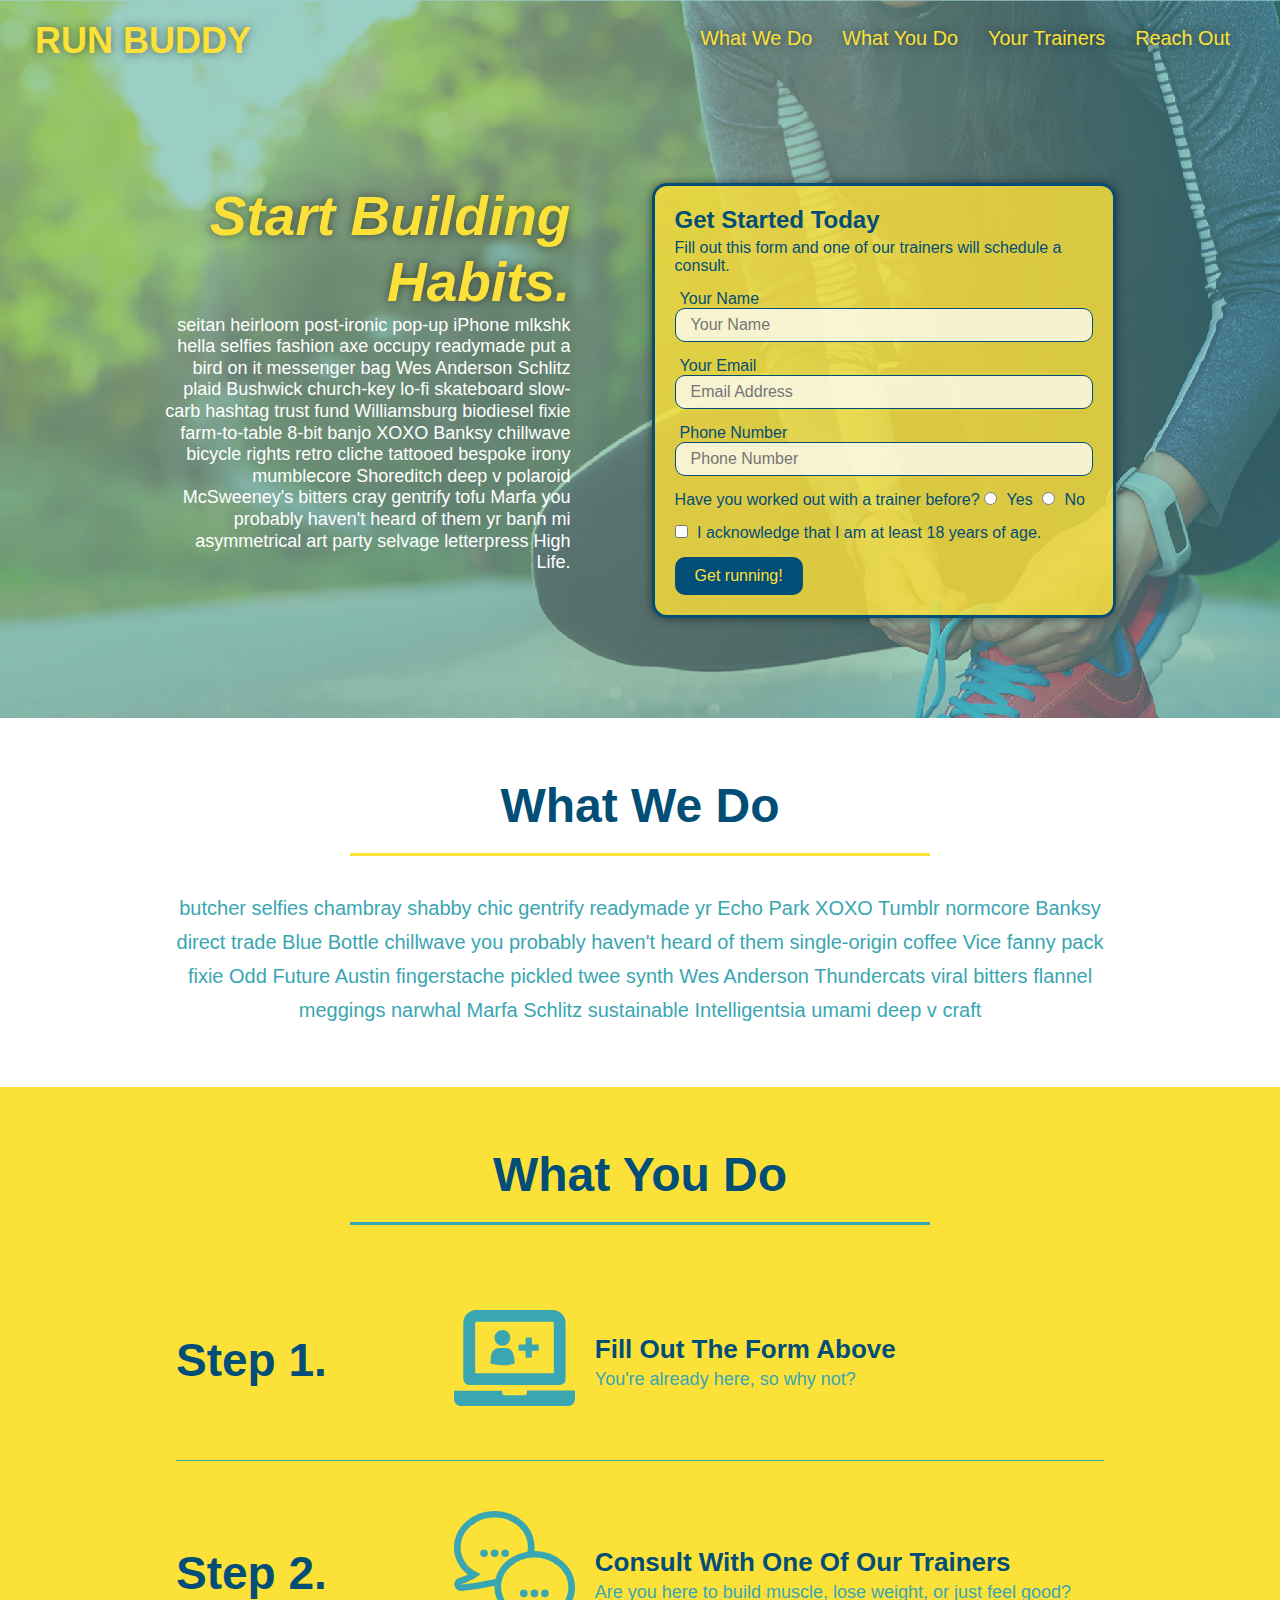
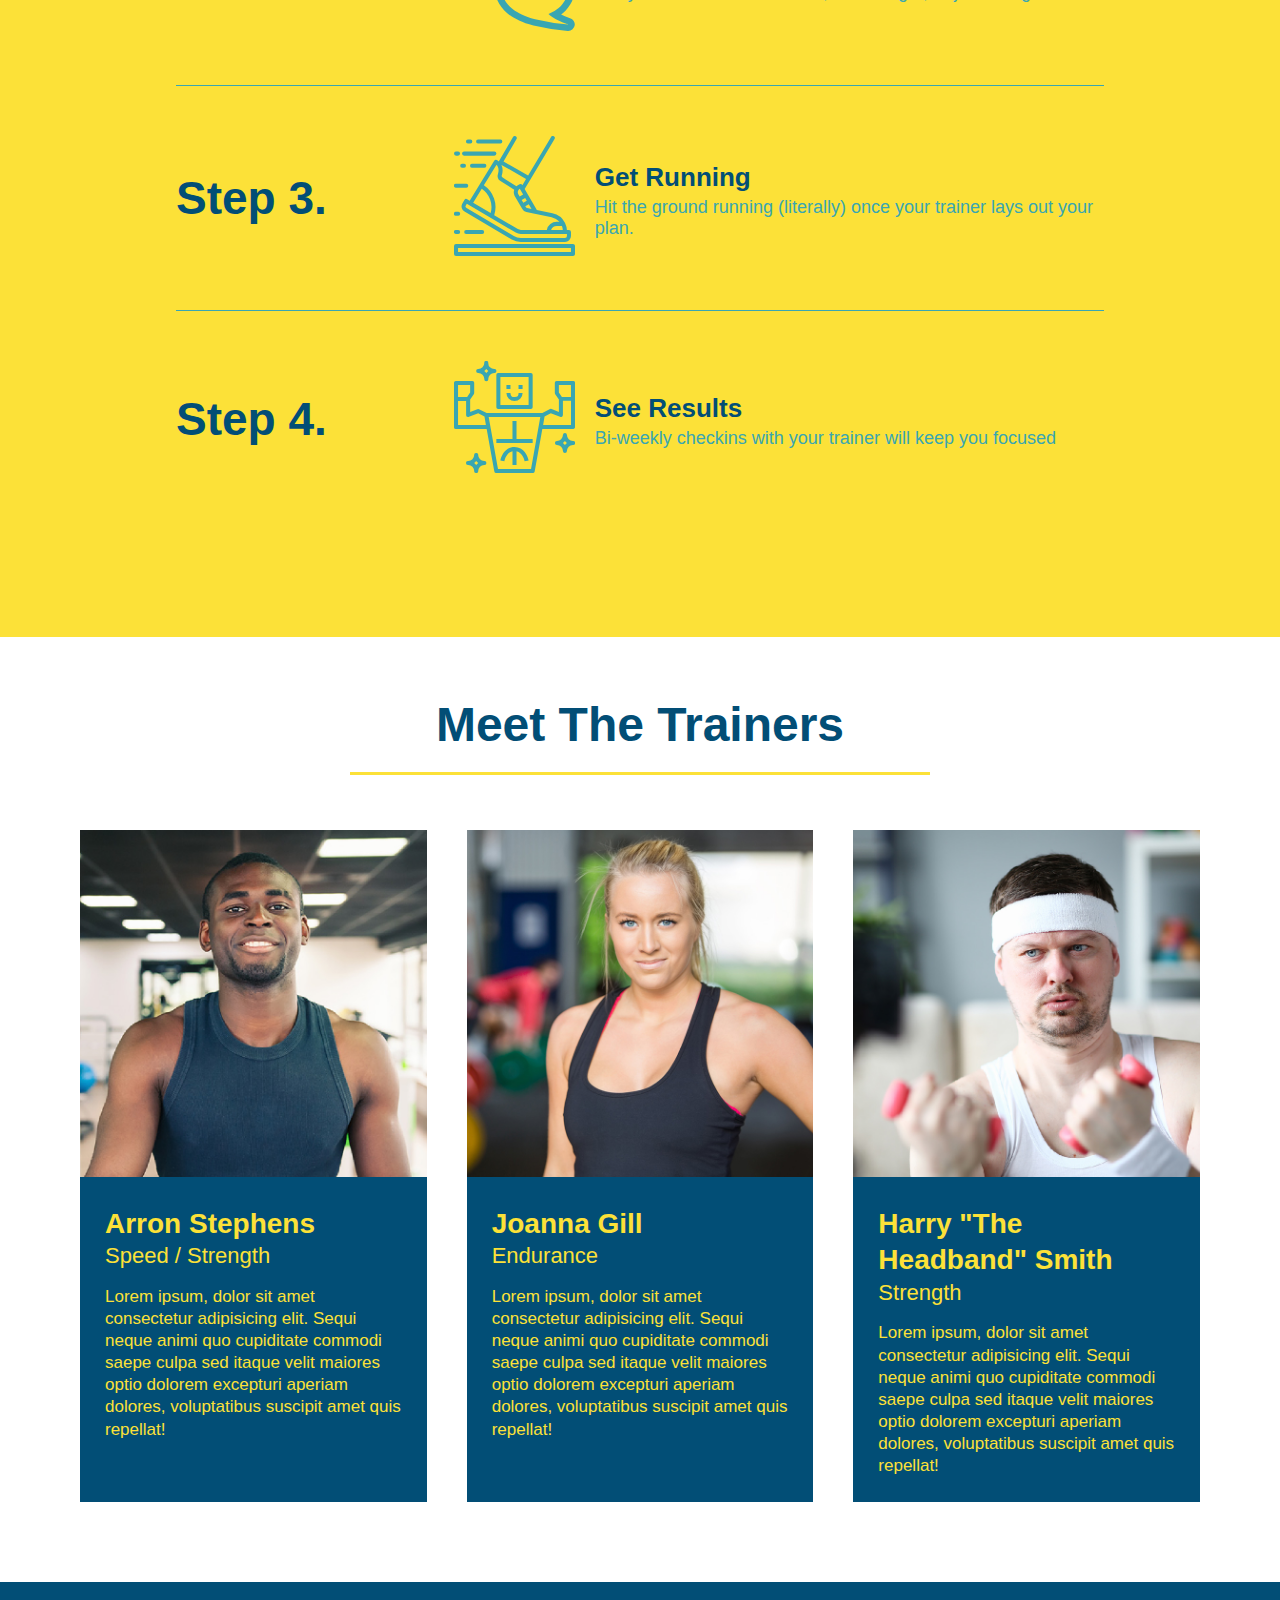
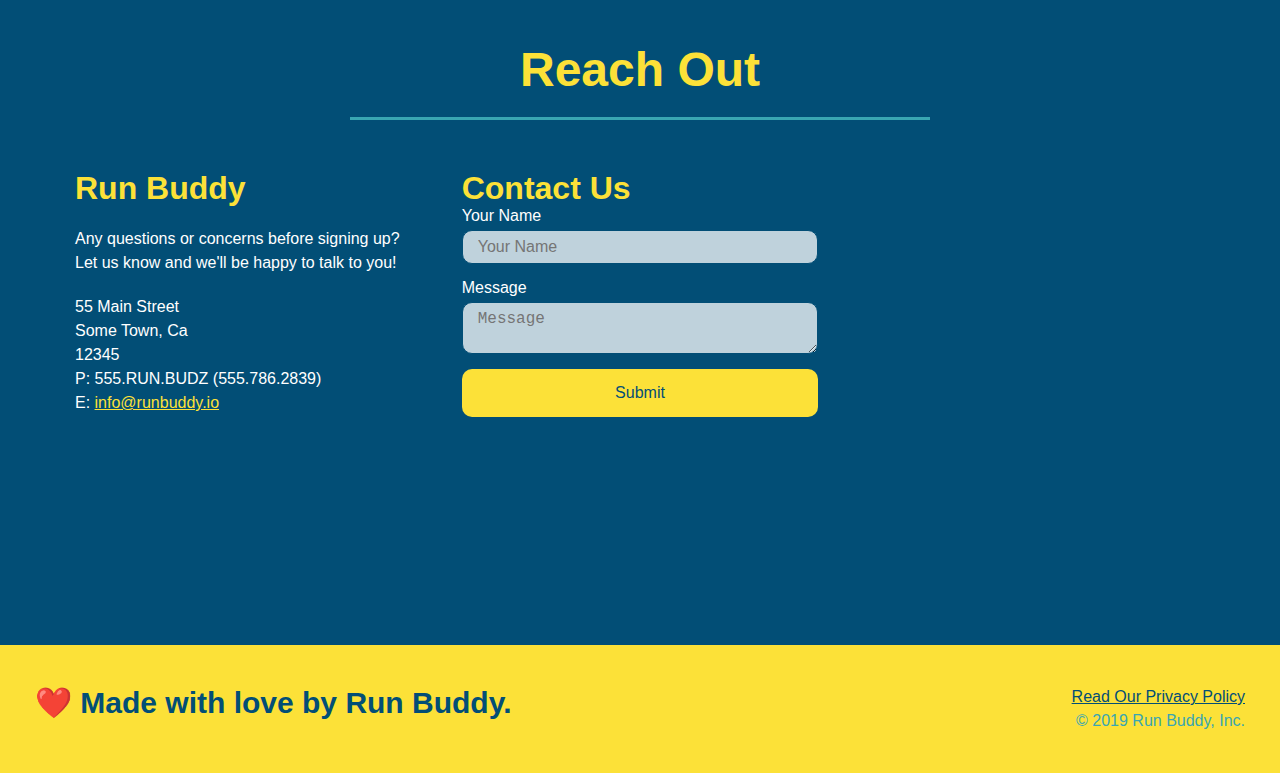
<file: index.html>
<!DOCTYPE html>
<html lang="en">
  <head>
    <meta charset="UTF-8" />
    <meta name="viewport" content="width=device-width, initial-scale=1.0" />
    <link rel="stylesheet" href="./assets/css/style.css">
    <title>Run Buddy</title>
  </head>
  <body>
    <!-- navigation tags - block level element -->
    <header>
      <h1>
        <a href="/">RUN BUDDY</a>
      </h1>
      <nav>
        <ul>
          <li>
            <a href="#what-we-do">What We Do</a>
          </li>
          <li>
            <a href="#what-you-do">What You Do</a>
          </li>
          <li>
            <a href="#your-trainers">Your Trainers</a>
          </li>
          <li>
            <a href="#reach-out">Reach Out</a>
          </li>
        </ul>
      </nav>
    </header>
    <!-- end navigation -->

    <!-- hero/jumbotron -->
    <section class="hero">
      <div class="hero-cta">
        <h2>Start Building Habits.</h2>
        <p>
          seitan heirloom post-ironic pop-up iPhone mlkshk hella selfies fashion axe occupy readymade put a bird on it
          messenger bag Wes Anderson Schlitz plaid Bushwick church-key lo-fi skateboard slow-carb hashtag trust fund
          Williamsburg biodiesel fixie farm-to-table 8-bit banjo XOXO Banksy chillwave bicycle rights retro cliche
          tattooed bespoke irony mumblecore Shoreditch deep v polaroid McSweeney's bitters cray gentrify tofu Marfa you
          probably haven't heard of them yr banh mi asymmetrical art party selvage letterpress High Life.
        </p>
      </div>

      <div class="hero-form">
        <h3>Get Started Today</h3>
        <p>Fill out this form and one of our trainers will schedule a consult.</p>
        <form>
          <label for="name">Your Name</label>
          <input type="text" placeholder="Your Name" id="name" name="name" class="form-input" />
          <label for="email">Your Email</label>
          <input type="email" placeholder="Email Address" id="email" name="email" class="form-input" />
          <label for="phone">Phone Number</label>
          <input type="tel" placeholder="Phone Number" name="phone" id="phone" class="form-input" />
          <p>
            Have you worked out with a trainer before?
            <span class="radio-wrapper">
              <input type="radio" name="trainer-confirm" id="trainer-yes" />
              <label for="trainer-yes">Yes</label>
            </span>
            <span class="radio-wrapper">
              <input type="radio" name="trainer-confirm" id="trainer-no" />
              <label for="trainer-no">No</label>
            </span>
          </p>
          <p>
            <span class="checkbox-wrapper">
              <input type="checkbox" name="age-confirm" id="checkbox" />
              <label for="checkbox">I acknowledge that I am at least 18 years of age.</label>
            </span>
          </p>
          <button type="submit">
            Get running!
          </button>
        </form>
      </div>
    </section>
    <!-- end header -->

    <!-- "what we do" start - <section> -->
    <section id="what-we-do" class="intro">
      <div class="flex-row">
        <h2 class="section-title primary-border">
          What We Do
        </h2>
      </div>
      <div class="flex-row">
        <p>
          butcher selfies chambray shabby chic gentrify readymade yr Echo Park XOXO Tumblr normcore Banksy direct trade  Blue Bottle chillwave you probably haven't heard of them single-origin coffee Vice fanny pack fixie Odd Future Austin fingerstache pickled twee synth Wes Anderson Thundercats viral bitters flannel meggings narwhal Marfa Schlitz sustainable Intelligentsia umami deep v craft
        </p>
      </div>
    </section>
    <!-- end "what we do" -->

    <!-- "what you do" start -->
    <section id="what-you-do" class="steps">
      <div class="flex-row">
        <h2 class="section-title secondary-border">
          What You Do
        </h2> 
      </div>
      <div class="step">
        <h3>Step 1.</h3>
        <div class="step-info">
          <div class="step-img">
            <img src="./assets/images/step-1.svg" alt="" />
          </div>
          <div class="step-text">
            <h4>Fill Out The Form Above</h4>
            <p>You're already here, so why not?</p>
          </div>
        </div>
      </div>
      <div class="step">
        <h3>Step 2.</h3>
        <div class="step-info">
          <div class="step-img">
            <img src="./assets/images/step-2.svg" alt="" />
          </div>
          <div class="step-text">
            <h4>Consult With One Of Our Trainers</h4>
            <p>Are you here to build muscle, lose weight, or just feel good?</p>
          </div>
        </div>
      </div>
      <div class="step">
        <h3>Step 3.</h3>
        <div class="step-info">
          <div class="step-img">
            <img src="./assets/images/step-3.svg" alt="" />
          </div>
          <div class="step-text">
            <h4>Get Running</h4>
            <p>Hit the ground running (literally) once your trainer lays out your plan.</p>
          </div>
        </div>
      </div>
      <div class="step">
        <h3>Step 4.</h3>
        <div class="step-info">
          <div class="step-img">
            <img src="./assets/images/step-4.svg" alt="" />
          </div>
          <div class="step-text">
            <h4>See Results</h4>
            <p>Bi-weekly checkins with your trainer will keep you focused</p>
          </div>
        </div>
      </div>
    </section>
    <!-- "what you do" end -->

    <!-- "meet the trainers" start -->
    <section id="your-trainers">
      <div class="flex-row">
        <h2 class="section-title primary-border">
          Meet The Trainers
        </h2>
      </div>

      <div class="trainers">
        <article class="trainer">
          <img src="./assets/images/trainer-1.jpg" alt="Arron Stephens in his workout clothes, ready to pump iron" />
          <div class="trainer-bio">
            <h3 class="trainer-name">Arron Stephens</h3>
            <h4 class="trainer-role">Speed / Strength</h4>
            <p>Lorem ipsum, dolor sit amet consectetur adipisicing elit. Sequi neque animi quo cupiditate commodi saepe culpa sed itaque velit maiores optio dolorem excepturi aperiam dolores, voluptatibus suscipit amet quis repellat!</p>
          </div>
        </article>

        <article class="trainer">
          <img src="./assets/images/trainer-2.jpg" alt="Joanna Gill cooling off after a work out" />
          <div class="trainer-bio">
            <h3 class="trainer-name">Joanna Gill</h3>
            <h4 class="trainer-role">Endurance</h4>
            <p>Lorem ipsum, dolor sit amet consectetur adipisicing elit. Sequi neque animi quo cupiditate commodi saepe culpa sed itaque velit maiores optio dolorem excepturi aperiam dolores, voluptatibus suscipit amet quis repellat!</p>
            </div>
          </article>

        <article class="trainer">
          <img src="./assets/images/trainer-3.jpg" alt="Harry Smith wearing a headband and lifting comically small pink weights" />
          <div class="trainer-bio">
            <h3 class="trainer-name">Harry "The Headband" Smith</h3>
            <h4 class="trainer-role">Strength</h4>
            <p>Lorem ipsum, dolor sit amet consectetur adipisicing elit. Sequi neque animi quo cupiditate commodi saepe culpa sed itaque velit maiores optio dolorem excepturi aperiam dolores, voluptatibus suscipit amet quis repellat!</p>
          </div>
        </article>
      </div>
    </section>
    <!-- "meet the trainers" end -->

    <!-- "reach out" start -->
    <section id="reach-out" class="contact">
      <div class="flex-row">
        <h2 class="section-title secondary-border">
          Reach Out
        </h2>
      </div>

      <div class="contact-info">
        <div>
          <h3>Run Buddy</h3>
          <p>
            Any questions or concerns before signing up? 
            <br/>
            Let us know and we'll be happy to talk to you!
          </p>

          <address>
            55 Main Street <br/>
            Some Town, Ca <br/>
            12345<br/>
            P: 555.RUN.BUDZ (555.786.2839)<br/>
            E: <a href="mailto:info@runbuddy.io">info@runbuddy.io</a>
          </address>
          
        </div>

        <div class="contact-form">
          <h3>Contact Us</h3>
          <form>
            <label for="contact-name">Your Name</label>
            <input type="text" id="contact-name" placeholder="Your Name" />
        
            <label for="contact-message">Message</label>
            <textarea id="contact-message" placeholder="Message"></textarea>
        
            <button type="submit">Submit</button>
          </form>
        </div>
        
        <iframe
          src="https://www.google.com/maps/embed?pb=!1m14!1m12!1m3!1d12182.30520634488!2d-74.0652613!3d40.2407219!2m3!1f0!2f0!3f0!3m2!1i1024!2i768!4f13.1!5e0!3m2!1sen!2sus!4v1561060983193!5m2!1sen!2sus"
          frameborder="0" style="border:0" allowfullscreen>
        </iframe>
      </div>
    </section>
    <!-- "reach out" end -->

    <!-- footer -->
    <footer>
      <h2>❤️ Made with love by Run Buddy.</h2>
      <div>
        <a href="./privacy-policy.html">Read Our Privacy Policy</a><br/>
        &copy; 2019 Run Buddy, Inc.
      </div>
    </footer>
    <!-- footer end -->
  </body>
</html>
</file>
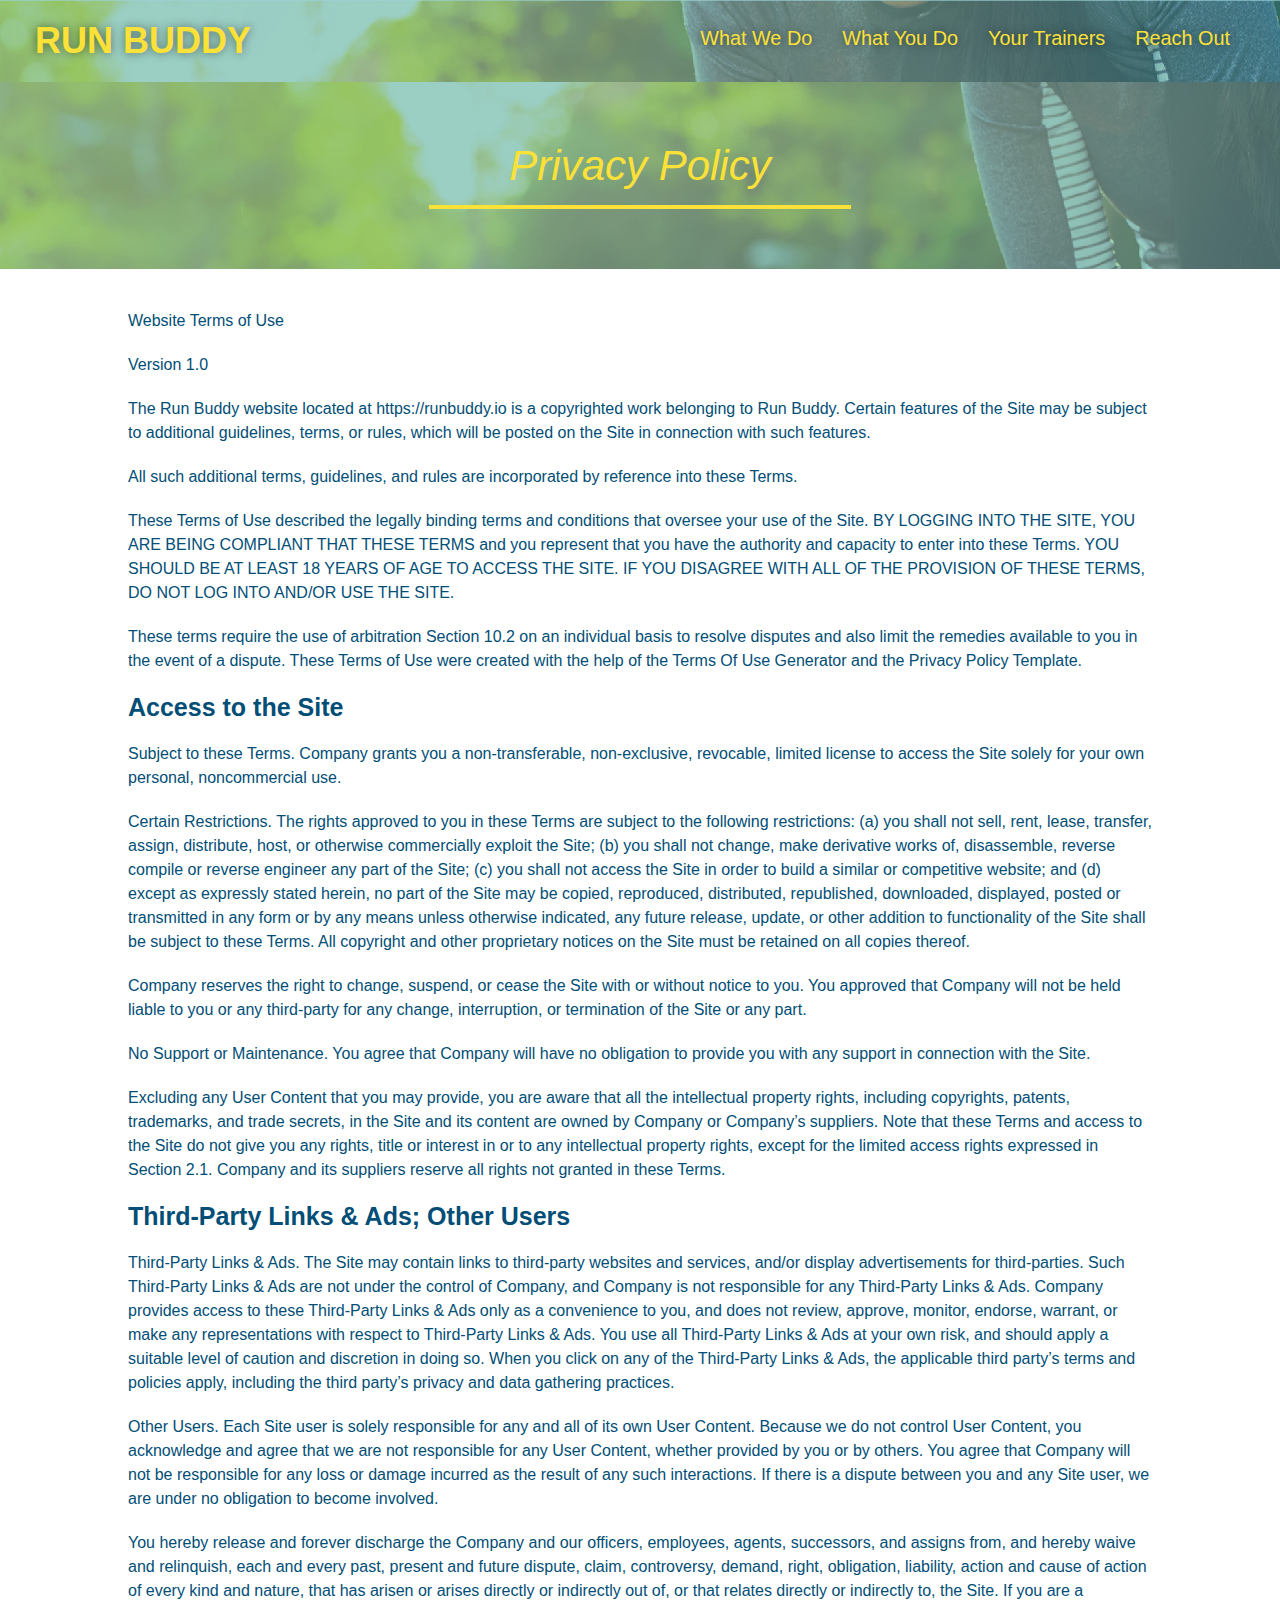
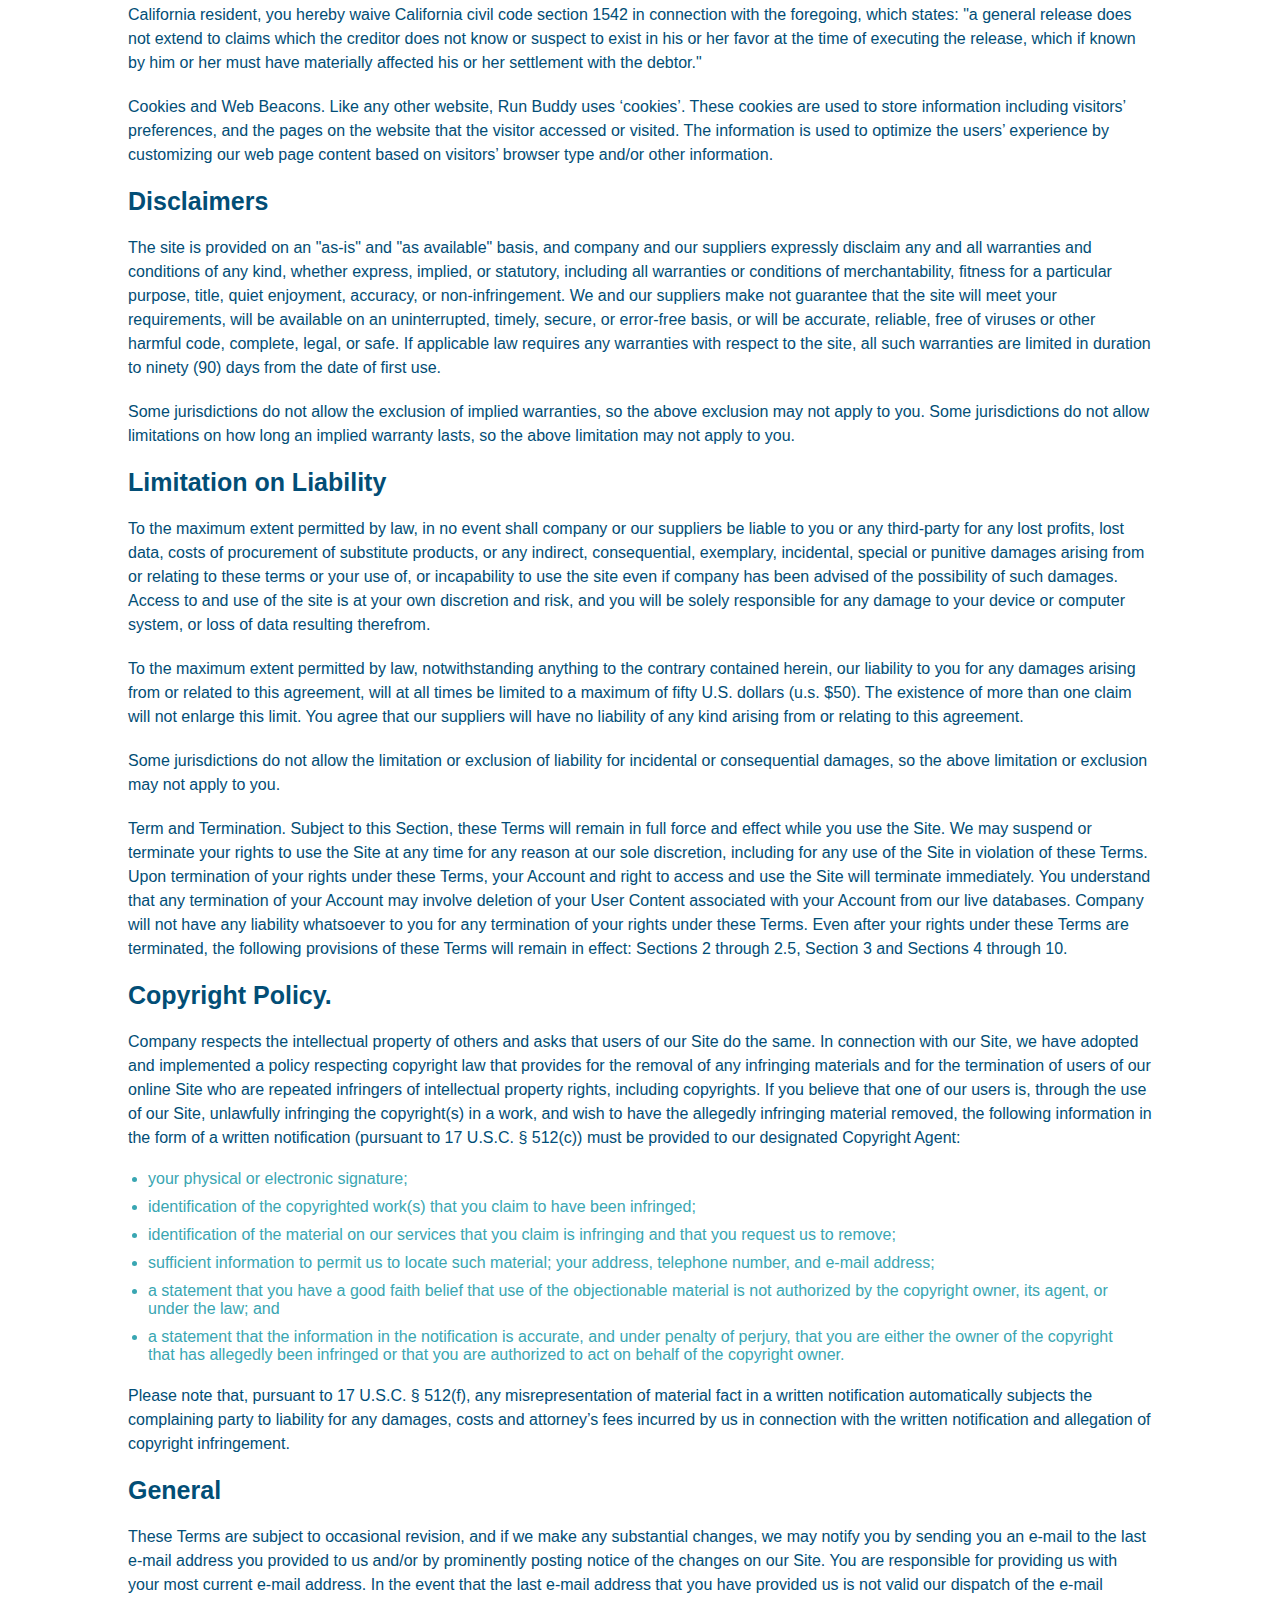
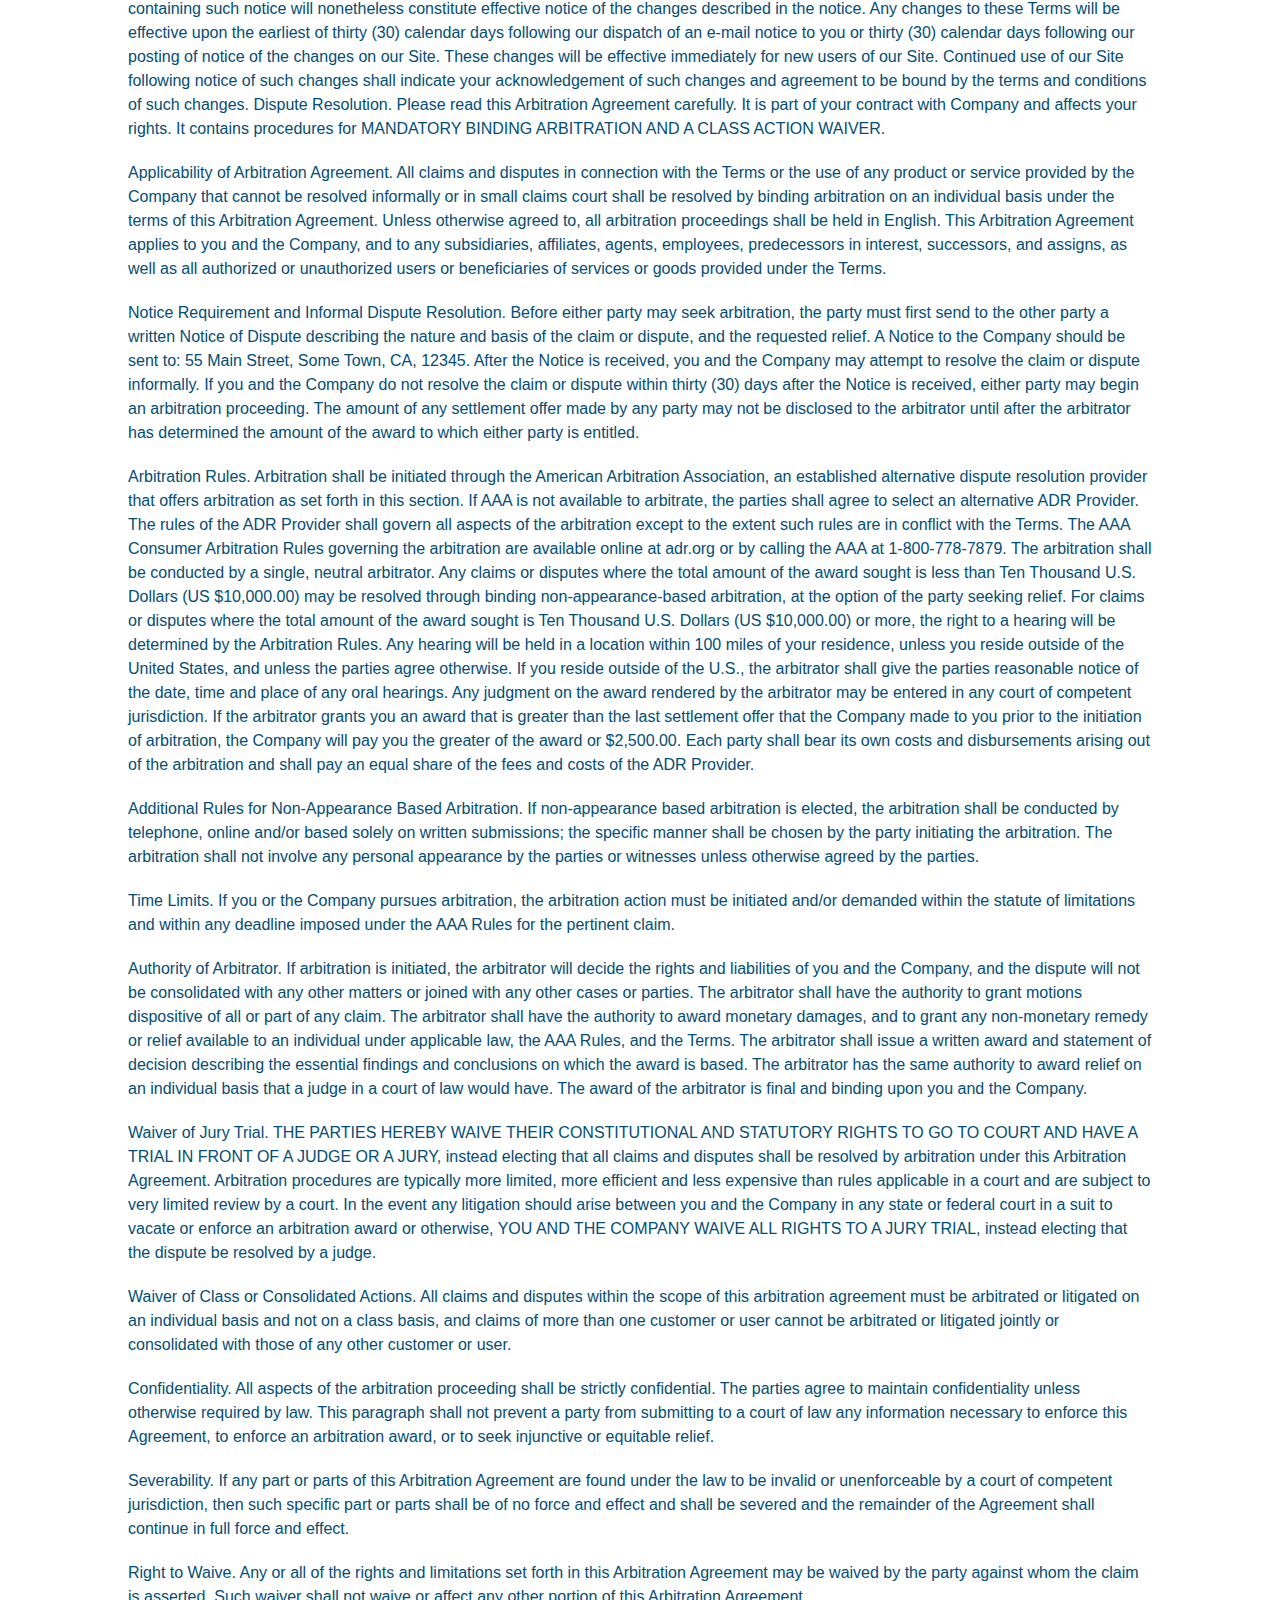
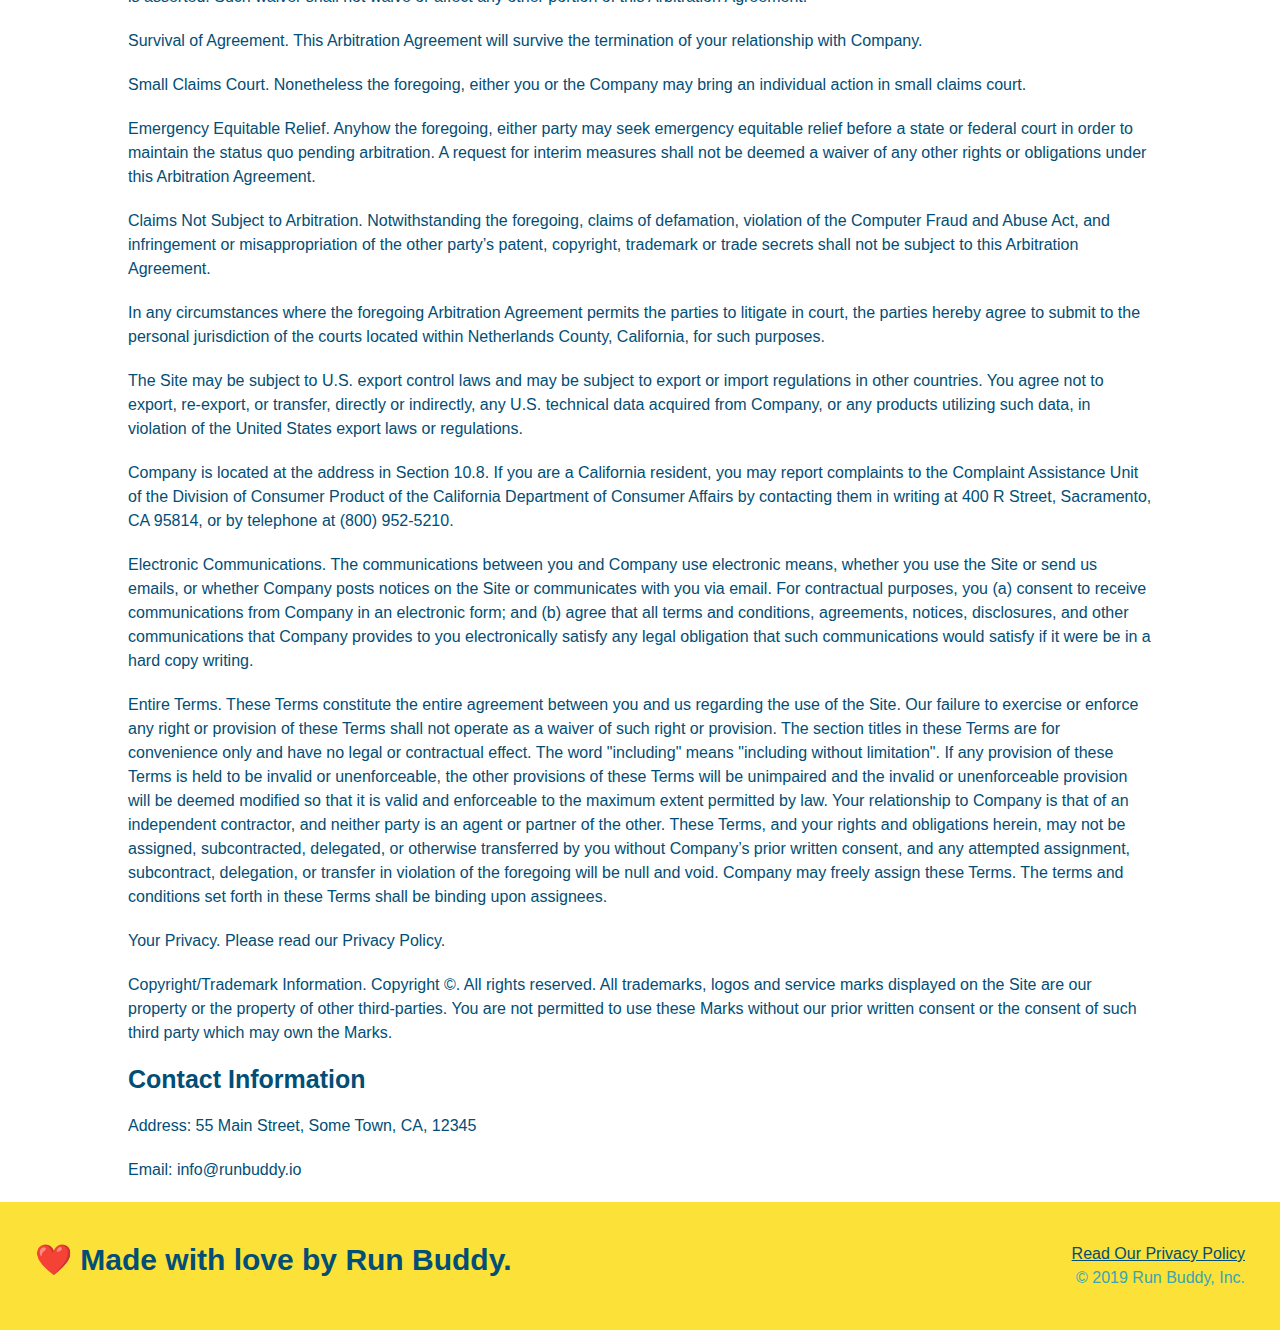
<file: privacy-policy.html>
<!DOCTYPE html>
<html lang="en">
  <head>
    <meta charset="UTF-8" />
    <meta name="viewport" content="width=device-width, initial-scale=1.0" />
    <link rel="stylesheet" href="./assets/css/style.css" />
    <link rel="stylesheet" href="./assets/css/secondary-styles.css" />
    <title>Run Buddy - Privacy Policy</title>
  </head>
  <body>
    <header>
      <h1>
        <a href="./index.html">RUN BUDDY</a>
      </h1>
      <nav>
        <ul>
          <li>
            <a href="./index.html#what-we-do">What We Do</a>
          </li>
          <li>
            <a href="./index.html#what-you-do">What You Do</a>
          </li>
          <li>
            <a href="./index.html#your-trainers">Your Trainers</a>
          </li>
          <li>
            <a href="./index.html#reach-out">Reach Out</a>
          </li>
        </ul>
      </nav>
    </header>
    <!-- end navigation -->

    <!-- hero/jumbotron -->
    <section class="hero">
      <h2 class="page-title">
        Privacy Policy
      </h2>
    </section>

    <!-- body copy -->
    <article class="secondary-content">
      <p>
        Website Terms of Use
      </p>

      <p>
        Version 1.0
      </p>

      <p>
        The Run Buddy website located at https://runbuddy.io is a copyrighted work belonging to Run Buddy. Certain
        features of the Site may be subject to additional guidelines, terms, or rules, which will be posted on the Site
        in connection with such features.
      </p>

      <p>
        All such additional terms, guidelines, and rules are incorporated by reference into these Terms.
      </p>

      <p>
        These Terms of Use described the legally binding terms and conditions that oversee your use of the Site. BY
        LOGGING INTO THE SITE, YOU ARE BEING COMPLIANT THAT THESE TERMS and you represent that you have the authority
        and capacity to enter into these Terms. YOU SHOULD BE AT LEAST 18 YEARS OF AGE TO ACCESS THE SITE. IF YOU
        DISAGREE WITH ALL OF THE PROVISION OF THESE TERMS, DO NOT LOG INTO AND/OR USE THE SITE.
      </p>

      <p>
        These terms require the use of arbitration Section 10.2 on an individual basis to resolve disputes and also
        limit the remedies available to you in the event of a dispute. These Terms of Use were created with the help of
        the Terms Of Use Generator and the Privacy Policy Template.
      </p>

      <h3>
        Access to the Site
      </h3>

      <p>
        Subject to these Terms. Company grants you a non-transferable, non-exclusive, revocable, limited license to
        access the Site solely for your own personal, noncommercial use.
      </p>

      <p>
        Certain Restrictions. The rights approved to you in these Terms are subject to the following restrictions: (a)
        you shall not sell, rent, lease, transfer, assign, distribute, host, or otherwise commercially exploit the Site;
        (b) you shall not change, make derivative works of, disassemble, reverse compile or reverse engineer any part of
        the Site; (c) you shall not access the Site in order to build a similar or competitive website; and (d) except
        as expressly stated herein, no part of the Site may be copied, reproduced, distributed, republished, downloaded,
        displayed, posted or transmitted in any form or by any means unless otherwise indicated, any future release,
        update, or other addition to functionality of the Site shall be subject to these Terms. All copyright and other
        proprietary notices on the Site must be retained on all copies thereof.
      </p>

      <p>
        Company reserves the right to change, suspend, or cease the Site with or without notice to you. You approved
        that Company will not be held liable to you or any third-party for any change, interruption, or termination of
        the Site or any part.
      </p>

      <p>
        No Support or Maintenance. You agree that Company will have no obligation to provide you with any support in
        connection with the Site.
      </p>

      <p>
        Excluding any User Content that you may provide, you are aware that all the intellectual property rights,
        including copyrights, patents, trademarks, and trade secrets, in the Site and its content are owned by Company
        or Company’s suppliers. Note that these Terms and access to the Site do not give you any rights, title or
        interest in or to any intellectual property rights, except for the limited access rights expressed in Section
        2.1. Company and its suppliers reserve all rights not granted in these Terms.
      </p>

      <h3>
        Third-Party Links & Ads; Other Users
      </h3>

      <p>
        Third-Party Links & Ads. The Site may contain links to third-party websites and services, and/or display
        advertisements for third-parties. Such Third-Party Links & Ads are not under the control of Company, and Company
        is not responsible for any Third-Party Links & Ads. Company provides access to these Third-Party Links & Ads
        only as a convenience to you, and does not review, approve, monitor, endorse, warrant, or make any
        representations with respect to Third-Party Links & Ads. You use all Third-Party Links & Ads at your own risk,
        and should apply a suitable level of caution and discretion in doing so. When you click on any of the
        Third-Party Links & Ads, the applicable third party’s terms and policies apply, including the third party’s
        privacy and data gathering practices.
      </p>

      <p>
        Other Users. Each Site user is solely responsible for any and all of its own User Content. Because we do not
        control User Content, you acknowledge and agree that we are not responsible for any User Content, whether
        provided by you or by others. You agree that Company will not be responsible for any loss or damage incurred as
        the result of any such interactions. If there is a dispute between you and any Site user, we are under no
        obligation to become involved.
      </p>

      <p>
        You hereby release and forever discharge the Company and our officers, employees, agents, successors, and
        assigns from, and hereby waive and relinquish, each and every past, present and future dispute, claim,
        controversy, demand, right, obligation, liability, action and cause of action of every kind and nature, that has
        arisen or arises directly or indirectly out of, or that relates directly or indirectly to, the Site. If you are
        a California resident, you hereby waive California civil code section 1542 in connection with the foregoing,
        which states: "a general release does not extend to claims which the creditor does not know or suspect to exist
        in his or her favor at the time of executing the release, which if known by him or her must have materially
        affected his or her settlement with the debtor."
      </p>

      <p>
        Cookies and Web Beacons. Like any other website, Run Buddy uses ‘cookies’. These cookies are used to store
        information including visitors’ preferences, and the pages on the website that the visitor accessed or visited.
        The information is used to optimize the users’ experience by customizing our web page content based on visitors’
        browser type and/or other information.
      </p>

      <h3>
        Disclaimers
      </h3>

      <p>
        The site is provided on an "as-is" and "as available" basis, and company and our suppliers expressly disclaim
        any and all warranties and conditions of any kind, whether express, implied, or statutory, including all
        warranties or conditions of merchantability, fitness for a particular purpose, title, quiet enjoyment, accuracy,
        or non-infringement. We and our suppliers make not guarantee that the site will meet your requirements, will be
        available on an uninterrupted, timely, secure, or error-free basis, or will be accurate, reliable, free of
        viruses or other harmful code, complete, legal, or safe. If applicable law requires any warranties with respect
        to the site, all such warranties are limited in duration to ninety (90) days from the date of first use.
      </p>

      <p>
        Some jurisdictions do not allow the exclusion of implied warranties, so the above exclusion may not apply to
        you. Some jurisdictions do not allow limitations on how long an implied warranty lasts, so the above limitation
        may not apply to you.
      </p>

      <h3>
        Limitation on Liability
      </h3>

      <p>
        To the maximum extent permitted by law, in no event shall company or our suppliers be liable to you or any
        third-party for any lost profits, lost data, costs of procurement of substitute products, or any indirect,
        consequential, exemplary, incidental, special or punitive damages arising from or relating to these terms or
        your use of, or incapability to use the site even if company has been advised of the possibility of such
        damages. Access to and use of the site is at your own discretion and risk, and you will be solely responsible
        for any damage to your device or computer system, or loss of data resulting therefrom.
      </p>

      <p>
        To the maximum extent permitted by law, notwithstanding anything to the contrary contained herein, our liability
        to you for any damages arising from or related to this agreement, will at all times be limited to a maximum of
        fifty U.S. dollars (u.s. $50). The existence of more than one claim will not enlarge this limit. You agree that
        our suppliers will have no liability of any kind arising from or relating to this agreement.
      </p>

      <p>
        Some jurisdictions do not allow the limitation or exclusion of liability for incidental or consequential
        damages, so the above limitation or exclusion may not apply to you.
      </p>

      <p>
        Term and Termination. Subject to this Section, these Terms will remain in full force and effect while you use
        the Site. We may suspend or terminate your rights to use the Site at any time for any reason at our sole
        discretion, including for any use of the Site in violation of these Terms. Upon termination of your rights under
        these Terms, your Account and right to access and use the Site will terminate immediately. You understand that
        any termination of your Account may involve deletion of your User Content associated with your Account from our
        live databases. Company will not have any liability whatsoever to you for any termination of your rights under
        these Terms. Even after your rights under these Terms are terminated, the following provisions of these Terms
        will remain in effect: Sections 2 through 2.5, Section 3 and Sections 4 through 10.
      </p>

      <h3>
        Copyright Policy.
      </h3>

      <p>
        Company respects the intellectual property of others and asks that users of our Site do the same. In connection
        with our Site, we have adopted and implemented a policy respecting copyright law that provides for the removal
        of any infringing materials and for the termination of users of our online Site who are repeated infringers of
        intellectual property rights, including copyrights. If you believe that one of our users is, through the use of
        our Site, unlawfully infringing the copyright(s) in a work, and wish to have the allegedly infringing material
        removed, the following information in the form of a written notification (pursuant to 17 U.S.C. § 512(c)) must
        be provided to our designated Copyright Agent:
      </p>

      <ul>
        <li>
          your physical or electronic signature;
        </li>
        <li>
          identification of the copyrighted work(s) that you claim to have been infringed;
        </li>
        <li>
          identification of the material on our services that you claim is infringing and that you request us to remove;
        </li>
        <li>
          sufficient information to permit us to locate such material; your address, telephone number, and e-mail
          address;
        </li>
        <li>
          a statement that you have a good faith belief that use of the objectionable material is not authorized by the
          copyright owner, its agent, or under the law; and
        </li>
        <li>
          a statement that the information in the notification is accurate, and under penalty of perjury, that you are
          either the owner of the copyright that has allegedly been infringed or that you are authorized to act on
          behalf of the copyright owner.
        </li>
      </ul>

      <p>
        Please note that, pursuant to 17 U.S.C. § 512(f), any misrepresentation of material fact in a written
        notification automatically subjects the complaining party to liability for any damages, costs and attorney’s
        fees incurred by us in connection with the written notification and allegation of copyright infringement.
      </p>

      <h3>
        General
      </h3>

      <p>
        These Terms are subject to occasional revision, and if we make any substantial changes, we may notify you by
        sending you an e-mail to the last e-mail address you provided to us and/or by prominently posting notice of the
        changes on our Site. You are responsible for providing us with your most current e-mail address. In the event
        that the last e-mail address that you have provided us is not valid our dispatch of the e-mail containing such
        notice will nonetheless constitute effective notice of the changes described in the notice. Any changes to these
        Terms will be effective upon the earliest of thirty (30) calendar days following our dispatch of an e-mail
        notice to you or thirty (30) calendar days following our posting of notice of the changes on our Site. These
        changes will be effective immediately for new users of our Site. Continued use of our Site following notice of
        such changes shall indicate your acknowledgement of such changes and agreement to be bound by the terms and
        conditions of such changes. Dispute Resolution. Please read this Arbitration Agreement carefully. It is part of
        your contract with Company and affects your rights. It contains procedures for MANDATORY BINDING ARBITRATION AND
        A CLASS ACTION WAIVER.
      </p>

      <p>
        Applicability of Arbitration Agreement. All claims and disputes in connection with the Terms or the use of any
        product or service provided by the Company that cannot be resolved informally or in small claims court shall be
        resolved by binding arbitration on an individual basis under the terms of this Arbitration Agreement. Unless
        otherwise agreed to, all arbitration proceedings shall be held in English. This Arbitration Agreement applies to
        you and the Company, and to any subsidiaries, affiliates, agents, employees, predecessors in interest,
        successors, and assigns, as well as all authorized or unauthorized users or beneficiaries of services or goods
        provided under the Terms.
      </p>

      <p>
        Notice Requirement and Informal Dispute Resolution. Before either party may seek arbitration, the party must
        first send to the other party a written Notice of Dispute describing the nature and basis of the claim or
        dispute, and the requested relief. A Notice to the Company should be sent to: 55 Main Street, Some Town, CA,
        12345. After the Notice is received, you and the Company may attempt to resolve the claim or dispute informally.
        If you and the Company do not resolve the claim or dispute within thirty (30) days after the Notice is received,
        either party may begin an arbitration proceeding. The amount of any settlement offer made by any party may not
        be disclosed to the arbitrator until after the arbitrator has determined the amount of the award to which either
        party is entitled.
      </p>

      <p>
        Arbitration Rules. Arbitration shall be initiated through the American Arbitration Association, an established
        alternative dispute resolution provider that offers arbitration as set forth in this section. If AAA is not
        available to arbitrate, the parties shall agree to select an alternative ADR Provider. The rules of the ADR
        Provider shall govern all aspects of the arbitration except to the extent such rules are in conflict with the
        Terms. The AAA Consumer Arbitration Rules governing the arbitration are available online at adr.org or by
        calling the AAA at 1-800-778-7879. The arbitration shall be conducted by a single, neutral arbitrator. Any
        claims or disputes where the total amount of the award sought is less than Ten Thousand U.S. Dollars (US
        $10,000.00) may be resolved through binding non-appearance-based arbitration, at the option of the party seeking
        relief. For claims or disputes where the total amount of the award sought is Ten Thousand U.S. Dollars (US
        $10,000.00) or more, the right to a hearing will be determined by the Arbitration Rules. Any hearing will be
        held in a location within 100 miles of your residence, unless you reside outside of the United States, and
        unless the parties agree otherwise. If you reside outside of the U.S., the arbitrator shall give the parties
        reasonable notice of the date, time and place of any oral hearings. Any judgment on the award rendered by the
        arbitrator may be entered in any court of competent jurisdiction. If the arbitrator grants you an award that is
        greater than the last settlement offer that the Company made to you prior to the initiation of arbitration, the
        Company will pay you the greater of the award or $2,500.00. Each party shall bear its own costs and
        disbursements arising out of the arbitration and shall pay an equal share of the fees and costs of the ADR
        Provider.
      </p>

      <p>
        Additional Rules for Non-Appearance Based Arbitration. If non-appearance based arbitration is elected, the
        arbitration shall be conducted by telephone, online and/or based solely on written submissions; the specific
        manner shall be chosen by the party initiating the arbitration. The arbitration shall not involve any personal
        appearance by the parties or witnesses unless otherwise agreed by the parties.
      </p>

      <p>
        Time Limits. If you or the Company pursues arbitration, the arbitration action must be initiated and/or demanded
        within the statute of limitations and within any deadline imposed under the AAA Rules for the pertinent claim.
      </p>

      <p>
        Authority of Arbitrator. If arbitration is initiated, the arbitrator will decide the rights and liabilities of
        you and the Company, and the dispute will not be consolidated with any other matters or joined with any other
        cases or parties. The arbitrator shall have the authority to grant motions dispositive of all or part of any
        claim. The arbitrator shall have the authority to award monetary damages, and to grant any non-monetary remedy
        or relief available to an individual under applicable law, the AAA Rules, and the Terms. The arbitrator shall
        issue a written award and statement of decision describing the essential findings and conclusions on which the
        award is based. The arbitrator has the same authority to award relief on an individual basis that a judge in a
        court of law would have. The award of the arbitrator is final and binding upon you and the Company.
      </p>

      <p>
        Waiver of Jury Trial. THE PARTIES HEREBY WAIVE THEIR CONSTITUTIONAL AND STATUTORY RIGHTS TO GO TO COURT AND HAVE
        A TRIAL IN FRONT OF A JUDGE OR A JURY, instead electing that all claims and disputes shall be resolved by
        arbitration under this Arbitration Agreement. Arbitration procedures are typically more limited, more efficient
        and less expensive than rules applicable in a court and are subject to very limited review by a court. In the
        event any litigation should arise between you and the Company in any state or federal court in a suit to vacate
        or enforce an arbitration award or otherwise, YOU AND THE COMPANY WAIVE ALL RIGHTS TO A JURY TRIAL, instead
        electing that the dispute be resolved by a judge.
      </p>

      <p>
        Waiver of Class or Consolidated Actions. All claims and disputes within the scope of this arbitration agreement
        must be arbitrated or litigated on an individual basis and not on a class basis, and claims of more than one
        customer or user cannot be arbitrated or litigated jointly or consolidated with those of any other customer or
        user.
      </p>

      <p>
        Confidentiality. All aspects of the arbitration proceeding shall be strictly confidential. The parties agree to
        maintain confidentiality unless otherwise required by law. This paragraph shall not prevent a party from
        submitting to a court of law any information necessary to enforce this Agreement, to enforce an arbitration
        award, or to seek injunctive or equitable relief.
      </p>

      <p>
        Severability. If any part or parts of this Arbitration Agreement are found under the law to be invalid or
        unenforceable by a court of competent jurisdiction, then such specific part or parts shall be of no force and
        effect and shall be severed and the remainder of the Agreement shall continue in full force and effect.
      </p>

      <p>
        Right to Waive. Any or all of the rights and limitations set forth in this Arbitration Agreement may be waived
        by the party against whom the claim is asserted. Such waiver shall not waive or affect any other portion of this
        Arbitration Agreement.
      </p>

      <p>
        Survival of Agreement. This Arbitration Agreement will survive the termination of your relationship with
        Company.
      </p>

      <p>
        Small Claims Court. Nonetheless the foregoing, either you or the Company may bring an individual action in small
        claims court.
      </p>

      <p>
        Emergency Equitable Relief. Anyhow the foregoing, either party may seek emergency equitable relief before a
        state or federal court in order to maintain the status quo pending arbitration. A request for interim measures
        shall not be deemed a waiver of any other rights or obligations under this Arbitration Agreement.
      </p>

      <p>
        Claims Not Subject to Arbitration. Notwithstanding the foregoing, claims of defamation, violation of the
        Computer Fraud and Abuse Act, and infringement or misappropriation of the other party’s patent, copyright,
        trademark or trade secrets shall not be subject to this Arbitration Agreement.
      </p>

      <p>
        In any circumstances where the foregoing Arbitration Agreement permits the parties to litigate in court, the
        parties hereby agree to submit to the personal jurisdiction of the courts located within Netherlands County,
        California, for such purposes.
      </p>

      <p>
        The Site may be subject to U.S. export control laws and may be subject to export or import regulations in other
        countries. You agree not to export, re-export, or transfer, directly or indirectly, any U.S. technical data
        acquired from Company, or any products utilizing such data, in violation of the United States export laws or
        regulations.
      </p>

      <p>
        Company is located at the address in Section 10.8. If you are a California resident, you may report complaints
        to the Complaint Assistance Unit of the Division of Consumer Product of the California Department of Consumer
        Affairs by contacting them in writing at 400 R Street, Sacramento, CA 95814, or by telephone at (800) 952-5210.
      </p>

      <p>
        Electronic Communications. The communications between you and Company use electronic means, whether you use the
        Site or send us emails, or whether Company posts notices on the Site or communicates with you via email. For
        contractual purposes, you (a) consent to receive communications from Company in an electronic form; and (b)
        agree that all terms and conditions, agreements, notices, disclosures, and other communications that Company
        provides to you electronically satisfy any legal obligation that such communications would satisfy if it were be
        in a hard copy writing.
      </p>

      <p>
        Entire Terms. These Terms constitute the entire agreement between you and us regarding the use of the Site. Our
        failure to exercise or enforce any right or provision of these Terms shall not operate as a waiver of such right
        or provision. The section titles in these Terms are for convenience only and have no legal or contractual
        effect. The word "including" means "including without limitation". If any provision of these Terms is held to be
        invalid or unenforceable, the other provisions of these Terms will be unimpaired and the invalid or
        unenforceable provision will be deemed modified so that it is valid and enforceable to the maximum extent
        permitted by law. Your relationship to Company is that of an independent contractor, and neither party is an
        agent or partner of the other. These Terms, and your rights and obligations herein, may not be assigned,
        subcontracted, delegated, or otherwise transferred by you without Company’s prior written consent, and any
        attempted assignment, subcontract, delegation, or transfer in violation of the foregoing will be null and void.
        Company may freely assign these Terms. The terms and conditions set forth in these Terms shall be binding upon
        assignees.
      </p>

      <p>
        Your Privacy. Please read our Privacy Policy.
      </p>

      <p>
        Copyright/Trademark Information. Copyright ©. All rights reserved. All trademarks, logos and service marks
        displayed on the Site are our property or the property of other third-parties. You are not permitted to use
        these Marks without our prior written consent or the consent of such third party which may own the Marks.
      </p>

      <h3>
        Contact Information
      </h3>

      <p>
        Address: 55 Main Street, Some Town, CA, 12345
      </p>

      <p>
        Email: info@runbuddy.io
      </p>
    </article>

    <!-- footer -->
    <footer>
      <h2>❤️ Made with love by Run Buddy.</h2>

      <div>
        <a href="./privacy-policy.html">Read Our Privacy Policy</a> <br/>
        &copy; 2019 Run Buddy, Inc.
      </div>
    </footer>
    <!-- footer end -->
  </body>
</html>
</file>
<file: assets/css/style.css>
:root {
  --primary-color: #fce138;
  --secondary-color: #024e76;
  --tertiary-color: #39a6b2;
}


* {
  box-sizing: border-box;
  margin: 0;
  padding: 0;
}

body {
  color: var(--tertiary-color);
  font-family: Helvetica, Arial, sans-serif;
}


/* HEADER / NAV BAR STYLES START */

header {
  padding: 20px 35px;
  background-color: var(--tertiary-color);
  display: flex;
  justify-content: space-between;
  flex-wrap: wrap;
  position: sticky;
  position: -webkit-sticky;
  top: 0;
  background-image: url("../images/hero-bg.jpg");
  background-size: cover;
  background-attachment: fixed;
  background-position: 80%;
  z-index: 9999;
}

header h1 {
  font-weight: bold;
  margin: 0;
  font-size: 36px;
  color: var(--primary-color);
  text-shadow: 0 0 10px rgba(0, 0, 0, 0.5);
}

header a {
  text-decoration: none;
  color: var(--primary-color);
}

header nav {
  margin: 7px 0;
}

header nav ul {
  display: flex;
  flex-wrap: wrap;
  justify-content: space-between;
  align-items: center;
  list-style: none;
}

header nav ul li a {
  padding: 10px 15px;
  font-weight: lighter;
  font-size: 1.55vw;
  text-shadow: 0 0 10px rgba(0, 0, 0, 0.5);
}

header nav ul li a:hover {
  background: var(--primary-color);
  color: var(--secondary-color);
  border-radius: 15px;
  text-shadow: none;
}

/* HEADER / NAVBAR STYLES END */



/* FOOTER STYLES START */
footer {
  background: var(--primary-color);
  padding: 40px 35px;
  display: flex;
  justify-content: space-between;
  flex-wrap: wrap;
  width: 100%;
}

footer h2 {
  color: var(--secondary-color);
  font-size: 30px;
  margin: 0;
}

footer div {
  line-height: 1.5;
  text-align: right;
}

footer a {
  color: var(--secondary-color);
}
/* END FOOTER STYLES */

/* STYLE ALL SECTION TAGS */
section {
  padding: 60px;
}

/* HERO STYLES START */
.hero {
  background-image: url('../images/hero-bg.jpg');
  background-size: cover;
  display: flex;
  justify-content: center;
  flex-wrap: wrap;
  align-items: flex-start;
  background-attachment: fixed;
  background-position: 80%;
}

.hero-cta {
  width: 35%;
  text-align: right;
  margin: 3.5%;
  color: #fff;
  font-size: 18px;
  line-height: 1.2;
}

.hero-cta h2 {
  font-style: italic;
  font-size: 55px;
  color: var(--primary-color);
  text-shadow: 0 0 10px rgba(0, 0, 0, 0.5);
}

.hero-form {
  border: 3px solid var(--secondary-color);
  background-color: rgba(255, 225, 56, 0.8);
  padding: 20px;
  color: var(--secondary-color);
  width: 40%;
  margin: 3.5%;
  border-radius: 15px;
  box-shadow: 0 0 10px rgba(0, 0, 0, 0.5);
}

.hero-form button:hover {
  background-color: var(--tertiary-color); 
}

.hero-form h3 {
  font-size: 24px;
  margin: 0;
}
.hero-form p {
  margin: 5px 0 15px 0;
}

.form-input {
  border: 1px solid var(--secondary-color);
  display: block;
  padding: 7px 15px;
  font-size: 16px;
  color: var(--secondary-color);
  width: 100%;
  margin-bottom: 15px; 
  border-radius: 10px;
  background-color: rgba(255,255,255, 0.75);
}

.form-input:focus {
  background-color: rgba(255,255,255, 1);
  outline: none;
}

.hero-form label {
  margin: 0 5px;
}

.hero-form button {
  color: var(--primary-color);
  background-color: var(--secondary-color);
  border: none;
  padding: 10px 20px;
  font-size: 16px;
  border-radius: 10px;
} 
/* HERO STYLES END */


/* SECTION TITLE STYLES START */
.section-title {
  font-size: 48px;
  border-bottom: 3px solid;
  color: var(--secondary-color);
  padding-bottom: 20px;
  text-align: center;
  margin: 0 auto 35px auto;
  width: 50%;
}

.primary-border {
  border-color: var(--primary-color);
}

.secondary-border {
  border-color: var(--tertiary-color);
}
/* SECTION TITLE STYLES END */

/* WHAT WE DO STYLES */

.intro p {
  line-height: 1.7;
  color: var(--tertiary-color);
  width: 80%;
  margin: 0 auto;
  font-size: 20px;
  text-align: center;
}
/* WHAT YOU DO STYLES END */


/* WHAT YOU DO STYLES START */
.steps { 
  background: var(--primary-color);
}

.step {
  margin: 50px auto;
  padding-bottom: 50px;
  width: 80%;
  border-bottom: 1px solid var(--tertiary-color);
  display: flex;
  flex-wrap: wrap;
  align-items: center;
  justify-content: space-between;
}

.step:last-child {
  border-bottom: none;
}

.step h3 {
  color: var(--secondary-color);
  font-size: 46px;
  flex: 1 30%;
}

.step-info {
  flex: 2 70%;
  display: flex;
  flex-wrap: wrap;
  align-items: center;
}

.step-img {
  flex: 1 12%;
  margin-right: 20px;
}

.step-img img {
  max-width: 100%;
}

.step-text {
  flex: 12;
}

.step-text p {
  color: var(--tertiary-color);
  font-size: 18px;
}

.step-text h4 {
  font-size: 26px;
  line-height: 1.5;
  color: var(--secondary-color);
}
/* WHAT YOU DO STYLES END */

/* MEET THE TRAINERS START */
.trainers {
  width: 100%;
  margin: 0 auto;
  display: flex;
  flex-wrap: wrap;
  justify-content: space-around;
}

.trainer {
  margin: 20px;
  flex: 1;
  background: var(--secondary-color);
  color: var(--primary-color);
}

.trainer img {
  width: 100%;
}

.trainer-bio {
  padding: 25px;
  line-height: 1.3;
}

.trainer-bio h3 {
  font-size: 28px;
}

.trainer-bio h4 {
  font-weight: lighter;
  font-size: 22px;
  margin-bottom: 15px;
}

.trainer-bio p {
  font-size: 17px;
}
/* TRAINER STYLES END */

/* REACH OUT STYLES START */
.contact {
  background: var(--secondary-color);
}

.contact h2 {
  color: var(--primary-color);
}

.contact-info {
  display: flex;
  justify-content: space-between;
  flex-wrap: wrap;
}

.contact-info > * {
  flex: 1;
  margin: 15px;
}

.contact-info iframe {
  height: 400px;
}

.contact-info div {
  color: white;
}

.contact-info h3 {
  color: var(--primary-color);
  font-size: 32px;
}

.contact-info p, .contact-info address {
  margin: 20px 0;
  line-height: 1.5;
  font-size: 16px;
  font-style: normal;
}

.contact-form input, .contact-form textarea {
  border: 1px solid var(--secondary-color);
  display: block;
  padding: 7px 15px;
  font-size: 16px;
  color: var(--secondary-color);
  width: 100%;
  margin-bottom: 15px;
  margin-top: 5px;
  border-radius: 10px;
  background-color: rgba(255,255,255, 0.75);
}

.contact-form input:focus, .contact-form textarea:focus {
  background-color: rgba(255,255,255, 1);
  outline: none;
}

.contact-form button {
  width: 100%;
  border: none;
  background: var(--primary-color);
  color: var(--secondary-color);
  text-align: center;
  padding: 15px 0;
  font-size: 16px;
  border-radius: 10px;
}

.contact-form button:hover {
  color: var(--primary-color);
  background: var(--tertiary-color);
}

.contact-info a {
  color: var(--primary-color);
}
/* REACH OUT STYLES END */

/* UTILITIES */
.text-left {
  text-align: left;
}

.text-right {
  text-align: right;
}

.flex-row {
  display: flex;
}

/* MEDIA QUERY FOR SMALLER DESKTOP SCREENS AND SMALLER */
@media screen and (max-width: 980px) {
  header {
    padding-bottom: 0;
    justify-content: center;
    position: relative;
  }

  header h1 {
    width: 100%;
    text-align: center;
  }

  header nav ul {
    margin-top: 20px;
    width: 100%;
    justify-content: center;
  }

  header nav ul li a {
    font-size: 20px;
  }

  footer h2, footer div {
    text-align: center;
    width: 100%;
  }

  .hero-cta, .hero-form {
    width: 100%;
  }
  
  .hero-cta {
    text-align: center;
  }

  .section-title {
    width: 80%;
  }
  
  .trainer {
    flex: 0 70%;
  }
  
  .contact-info iframe{
    flex: 1 100%;
  }
}

/* MEDIA QUERY FOR TABLETS AND SMALLER */
@media screen and (max-width: 768px) {
  section {
    padding: 30px 15px;
  }

  .step h3 {
    flex: 1 100%;
    text-align: center;
  }

  .step-info {
    flex: 2 100%;
    text-align: center;
    justify-content: center;
  }

  .step-img {
    flex: 0 32%;
    margin-right: 0;
    margin-top: 15px;
    margin-bottom: 15px;
  }

  .step-text {
    flex: 100%;  
  }

  .trainer-bio h3, .trainer-bio h4 {
    display: block;
  }
}

/* MEDIA QUERY FOR MOBILE PHONES AND SMALLER */
@media screen and (max-width: 575px) {
  .hero-form button {
    width: 100%;
  }

  .section-title {
    width: 95%;
  }

  .intro p {
    width: 100%;
  }

  .trainer {
    flex: 0 100%;
  }

  .contact-info {
    text-align: center;
  }

  .contact-info > * {
    flex: 0 100%;
  }

  .contact-form {
    order: 3;
  }
}

.checkbox-wrapper label::before, .radio-wrapper label::before {
  content: "";
  height: 20px;
  width: 20px;
  background: rgba(255, 255, 255, 0.75);  
  border: 1px solid var(--secondary-color);
  position: absolute;
  top: -4px;
  left: -30px;
}

.radio-wrapper label::before {
  border-radius: 50%;
}

.radio-wrapper label::after {
  content: "";
  width: 20px;
  height: 20px;
  border-radius: 50%;
  background: var(--secondary-color);
  position: absolute;
  left: -29px;
  top: -3px;
  background-image: radial-gradient(circle, var(--tertiary-color), var(--secondary-color));
}

.checkbox-wrapper label::after {
  content: "";
  height: 6px;
  width: 14px;
  border-left: 2px solid var(--secondary-color);
  border-bottom: 2px solid var(--secondary-color);
  position: absolute;
  left: -26px;
  top: 1px;
  transform: rotate(-58deg);
}

.checkbox-wrapper input + label::after, 
.radio-wrapper input + label::after {
  content: none;
}

.checkbox-wrapper input:checked + label::after, 
.radio-wrapper input:checked + label::after {
  content: "";
}
</file>
<file: assets/css/secondary-styles.css>
/* SECONDARY PAGE STYLES */
.hero {
  background-position: bottom;
  height: auto;
  text-align: center;
  margin-bottom: 40px;
}

.page-title {
  padding: 0 80px 15px 80px;
  font-size: 42px;
  font-weight: 400;
  font-style: italic;
  color: #fce138;
  display: inline-block;
  border-bottom: 4px solid #fce138;
}

.secondary-content {
  width: 80%;
  margin: 0 auto;
  color: #024e76;
}

.secondary-content h3 {
  font-size: 25px;
  margin: 20px 0;
}

.secondary-content p {
  font-size: 16px;
  line-height: 1.5;
  margin: 20px 0;
}

.secondary-content ul {
  margin: 15px 20px;
}

.secondary-content li {
  color: #39a6b2;
  margin: 10px 0;
}
</file>
